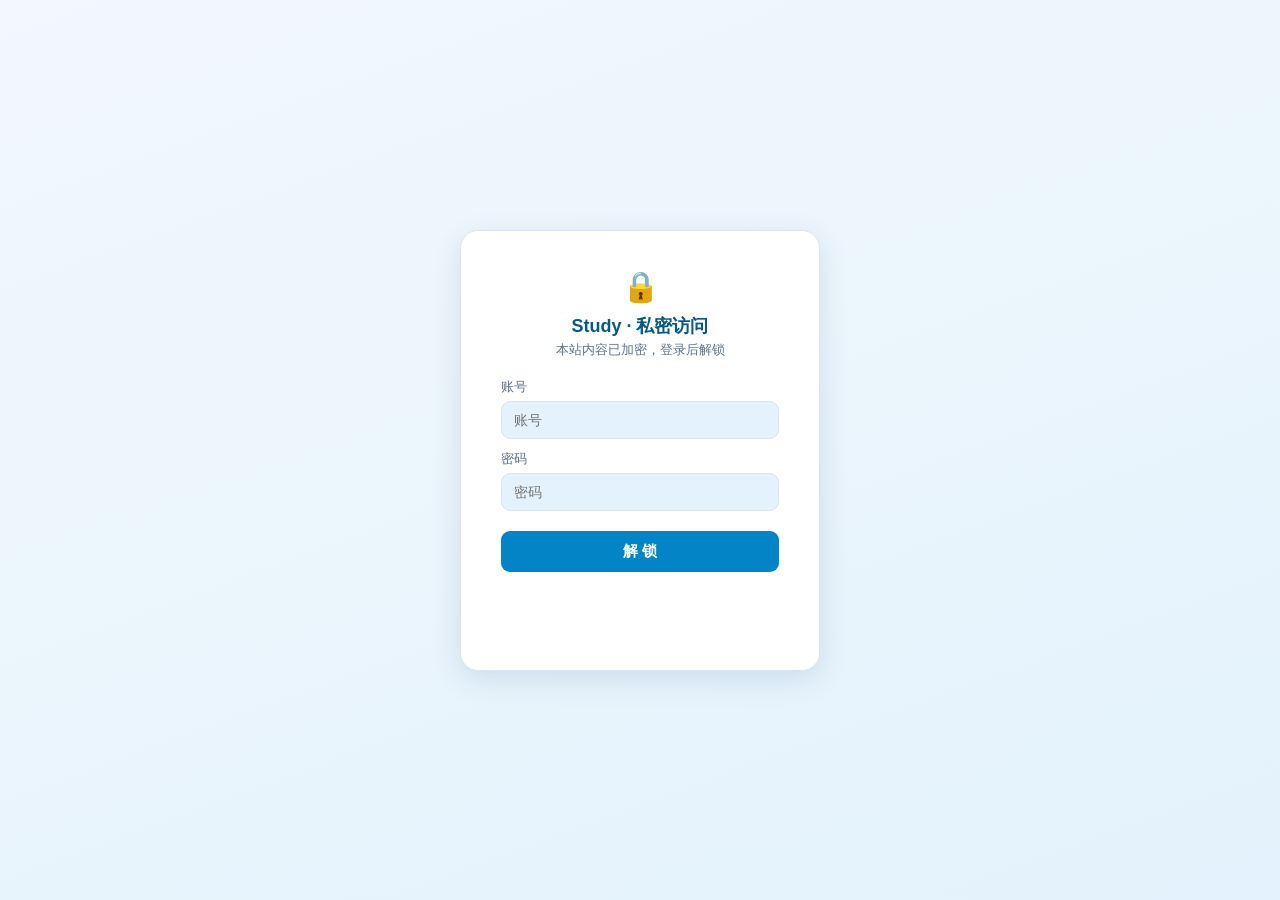
<file: index.html>
<!DOCTYPE html>
<html lang="zh-CN" data-theme="light">
<head>
<meta charset="UTF-8">
<meta name="viewport" content="width=device-width, initial-scale=1.0">
<meta name="robots" content="noindex,nofollow">
<title>Study · 私密访问</title>
<style>
  :root{--bg:#f2f8fd;--card:#fff;--ink:#0f2436;--muted:#5b7186;--accent:#0284c7;--accent-soft:#e3f2fc;--deep:#075985;--border:#d8e6f2}
  *{box-sizing:border-box;margin:0;padding:0}
  body{font-family:-apple-system,BlinkMacSystemFont,"PingFang SC","Microsoft YaHei",sans-serif;
    background:linear-gradient(160deg,var(--bg),var(--accent-soft));min-height:100vh;
    display:flex;align-items:center;justify-content:center;color:var(--ink);font-size:15px}
  .login{background:var(--card);border:1px solid var(--border);border-radius:18px;padding:38px 40px;width:360px;
    box-shadow:0 8px 30px rgba(10,60,110,.12)}
  .ico{font-size:30px;text-align:center}
  h1{font-size:18px;text-align:center;margin:10px 0 4px;color:var(--deep)}
  p.tip{text-align:center;color:var(--muted);font-size:12.5px;margin-bottom:20px}
  label{display:block;font-size:12.5px;color:var(--muted);margin:12px 0 5px}
  input{width:100%;padding:10px 12px;border:1px solid var(--border);border-radius:9px;font-size:14px;
    background:var(--accent-soft);color:var(--ink);outline:none}
  input:focus{border-color:var(--accent)}
  button{width:100%;margin-top:20px;padding:11px;border:none;border-radius:9px;background:var(--accent);
    color:#fff;font-size:15px;font-weight:700;cursor:pointer}
  button:hover{filter:brightness(1.08)}
  .err{color:#b91c1c;font-size:12.5px;text-align:center;margin-top:12px;min-height:18px}
  .ok{color:#047857;font-size:12.5px;text-align:center;margin-top:12px;min-height:18px}
  @media(max-width:480px){
    .login{width:min(360px,92vw);padding:26px 20px}
    h1{font-size:16px}
  }
</style>
<script>try{document.documentElement.dataset.theme=localStorage.getItem("study_theme")||"light"}catch(e){}</script>
</head>
<body>
  <div class="login">
    <div class="ico">🔒</div>
    <h1>Study · 私密访问</h1>
    <p class="tip">本站内容已加密，登录后解锁</p>
    <label>账号</label>
    <input id="u" autocomplete="username" placeholder="账号">
    <label>密码</label>
    <input id="p" type="password" autocomplete="current-password" placeholder="密码">
    <button id="go">解 锁</button>
    <div class="err" id="err"></div>
    <div class="ok" id="okmsg"></div>
  </div>
<script>
const BLOB = {"salt":"hlCBSeUjNy0SwjVYMTdTzg==","iv":"j0pwf0Cj3otkLR/X","tag":"DNjI7NAE/6Iak4sv3ddCUg==","ct":"6L8+hc/9HepblAsIPy5pTYOherKxt16LXYiMzYMiNANpXGtuvmnO+QO4kXfrc0RMuxy+phtuQkYXurXv61gmfQbElevSrJj9aOIu26P4Hstduh4OvUcAJWBy3Ffnu/UVPujgoPJPfj8JEx8PRLycDsmKnE8uj62dvpBo0ctI54h75iIBgSi+9BvVwAMN0vhi9G4ISbhKafVYCRLh2i1R99VOWN79gOYhuqycHmPBFzD9CBQFKdtDjwDHhEg/xQe1aCcjgnHL+5z0kfB/iaVCO5u7ShBL+k4e2TeXvdsWmCErUToTKEWXOIdmVXv64/28L1nCJ2pfj89oyj/lGfLKe9yR1WJt5bS2N1/j8+pBIKfenXMyQtMVg5qVnt+XwKuQK91ceLqW6IvumME6n7qv1xWEv15SfUcTXRnfMRAm5W1XIkoOd8SA5caryXtZMtg0z4nXBX3dAD3EQmcr6Y97G85T28gdvNHM8orsXUn9DOLCOaG/W7t6XHWBT+/v4iqbB8o1orWKz9poIXSgNdc4oJqwVbT8qEvHTR1kKeHPwsFwDO3BlcqnkkhLeRpu1X1oG12ycO8KmPUIn5p2t4KwfFi7lfvLSxGGurdcOAMnDrRXImF96IxUwsgVo4GlJT9hrats7fiG835kPzNIL5IbXswlQtWAcjkysOwXL//UOzbxOTe0yf2WpUiZcgGquBDKaZ/P3HS8NtNew3bdxB6FaMv8YWU/EQqwTI67eiRVwPatYKLSygpwfteh8T4U38dxN8uL9apdmmFYTB0As0TOp4+BYLVjjY6NhkzlBfn+Lt/SylJmMk8d83narkKEZw/Dn/gqfL2ecyd/NlHqOxgGY1z/AwiEH9FqJfi9lFE7rvAbUsoLlcshWOqUf1iu8AbhlGhmU3Xt5y2dvKIKwhWqIYE1rVvbCHyplp6OSyqE/uoTthLXzgaVz1AFng5/AiHRJ2ExsCW6brVhSFRRq4/WZm2Ye/unmuSqkS4vMSsXgYXRV0bEreVj74lio+bQHIeoxNhco4WSUDIS/hwMPqS9fYMhmM8iaSdqneEGI9yrdqPFQH9kdFKn09L6DF3Idzw70ZlbAfSnsp5AlWNWEa7EFiai80GZYF0QvrS1HinJViq2lRM/rf0lH5mvRN/84SUiScLfHuhxqSRFwycssYwMiPhrKlHEeNEI+MBRUno1JYdyk5Qnd8nE432RTdBLkI77OYVM2XNy7rqYlYBcryq0dKOmtJpr8mm3SmXhVDGQStwlYuHemIp4IySweMltL7aNyYZExum/KqPybFgJCygQPp/UMOw0crS8e+RZPZ3GkkLpqiWo2ovJm/uz/3H3lpzwF//g4G/cGLilVxTCzaadxszrvv+stTWPVkP0spOVvIhKP0d5EemG+kOvGTLe3mMZCdp3koFqppvxpOYNSNwrzw9CWkYam7RxAs5+jD+ky46RV6H7zuYN8upfZZgPnT0NMZq1fO5R6eql9SR0GkDfhtyAXy/GdFhHDPRLM6K4kSnhuDRP0IC/XMXc3HhZ5D2oqwtX3/Ar916O0mHypt0VrvD++dHg01r2lbMhHh9O0i1/fS4GoPQl0rsnn/3txqpgCHwBpRvrtJ86hb9L0QBzt1qnPr+ITF7yHSQw1DWQV6uWC6yWh5Sxtvv1RsVqxmdoxOk5JZhqlSBGshzIa27x46MhHhAjeXTPBpHVlB7912kUfhQbex4YngwqSqjsrnnCAUiWVkkKPUm/haTT7oVuTsYT0EiaSibu1bfN1driad0sMJmmq2Twwnv94Rdj+Jka96rwSbZlPmpViMcGHmMWL/Gu4KZkGqUDDLiN9t+9Awtd4bb0TpLy6+Ogu/pektpj2uWrabeTBN1BLwKzJ/5i/VPsjighPoq8P1kMLHceWw0jlJgBPyf1x7g9yNNh6/or2zWHPkabnaCLq96qidnjC+70a0jc019glPoZny/6Gwa5pebpCpxe5Phu5zI/zkg8NAl0uG3Xe8/mVbGYzhwptLCPv6L/w0XSXy8l9/ggnHM1oEOmZn4aaMhRcTu+TRBmBXrMekuYhCyDD5DkElBu4MihK+VrUEkL9AVrF8byyr9bk1WbvumTs1sSeCmHN0sXRI8ys9bML68k/1d6G67REX2NqXGGywymFo4DXHWcBAmATX0KNcJCLsWseCBK3m8jimoaFFjRhVeJou6CsalSeYjZc5cs33caKfwdjQ31iiG7b6zloSsCv5jUCsUGqOqcU1g/SrIgd9K+JCjn4v5ozbNzDvXufwYntmEN76KX8icM1xHEC5Xb0TznYcMFpwXRZXJ02qQgmenRmIFz/9Irnx9Wto86ooc/yagFnpJZPCxl95oo4gDGV7TyLGj9siJO/QvP0MUUOGGlhPfnJz/Ilq7fC0zHpuIm7LOG2H617uyfXomjGI8cCm+0X+0xjBmlpWX/Cj3QVu3rwlnggdb2Kkdw43vwa6FLOEDoOaAPd6010Sj0Z0dqIMs6xd2Fq2+4ujVuI8mkfD4l11EFcjtxGLZAwoEdh9luTCoZQEwY72RYIUnnDRW3jN0MYn7RLqbVQLTeva9ik9HYWNKCuKhUGZqVPJ4+3IruU6Owv/5sIhInzOKJaxSxwodzMn+6oFt5LpY429SJOfXn8Wyu4AZlvClPy52v5PqKQMm8uAIfZKzHBpE4goN8VGjAOnFYC82lN8v1gE6L1aUa/ejRuQ0Ah5esWDB4Nncjz/5q/3a2UQc7wmEOYSv3MzBxZpqQmCs7H48MXlZKIrjN43Ix9GmZ2sGGSfeZeNZa0k6ZuKhDHd8YllQT/[base64]/kAWVXuJ40OAFdprCrMbhpySARQzHsrd9GB/bTIZlqQN5ry7+byvAQGTS0PXBcEI+4KjulrlfwTP50agqnxNFFQFemEcyZ21C/CMpEHPeeEJ0bPgj6g1DenqUBbagwB/NFG270IiZmrXtqkwFHI9Cj2P0gWEAWOPDMdMADkgleb8EI8ycP48u5aK34i7wLtwnddf+yo9jrHTUrRt/09RjlJwDU594JEDFukFrsHL9QdlimngY48fPbu8VTJZd5cs8+S+AMCGOer/UEbEE1oKbInszhmTU7/ssUzuSfAVHB/L4JnsNP+mxmNdKAPFB3pMNtIjaiWXtThQSH4vilsvZrzMrxOUvx/[base64]/Tr9lotUcmpf0MyciW035SXq97C7c/LF3s0RAtBmCYul/mji/yfDEIfoQdObaZrIfPPsANu4C3J16d2mqHTe6iqf2QQJWMm+qrZH52fARjDTnYPWY76wD454j+185NtDtbaU8dcJCHebm3rIG5V9ENE17n0GCGUsHMYLK0Cf12GwkHMO/R8MId+p3mGupLUIJcXdj8DTOVfvVUklM9Xt+6ZG+PgrfKSOV8tNrPZYVKI9ZrYTjs2qzxhQ41r256OdEo+/eXklRaVbgc7kPAzIJ57xarmuQIAL7oBC93+zerZdQQ+RT7ANkG9Qva03wyTiI4J+RxtxJXYYoq2czqeF3EQaS6FSF5eUiRMDjMYgX7TIY1mTPIT7Bi6D+udelNLcHgw2AcuDCq15602f5d6UnI+15pU/fIe8fdpMPWiWLoNj5gNkwbgEKRx9hhH4YCiKPS+bdzJCKDXFjt2jr3gUtz4G0vlc6IPwvw4d0xKLWDW4XtSh1YUdWy+HwCy6Egd/LTrZNHm8EYAjp7klEC8poYeQxMqhtDSeS8/9icJfMHDsqTbj85H1M8iu+RprruRMZxnxCcjMi9g2JyrLyYzrmu0Wt9L118fmQ1A5DABHRwpAM6wy6QW47FVYadK8BjrfMPmjNuXlom7YkqCZnM9GgcG4JIYJP6/s9aIjIw+cT/8yDMZ1v4PczFB/Joco8iDDS5e0T4Em9rMcC2jJOQjYtYcCOLDWUlfsnSp/cL7BRM20jrkAknlY1jtkjjtHTKXLWYyoNArlktTodICpWZ24oTqr47Q7YOuieupJF0gAE6WONjLNApkrlUIE6pGyeW9yuCQfJjfwvhckXcMMYHfbB0bygHbbdVDTutcRnYx4fwtASZunKvBT/6VoOPjLWoCacLFRz8RH+NubA75P1XjBBjkfjDSwz6G7Spy98Nuvhoc49YkUcwtlKGyW1AH1d4zgasqIN48zvrhUtsLao9zE0o0kCGx7HV4VvwMwayR1MGbLosEMadR0qKvuyFB9FqQH7tah7vWKa3iMt1mR+FF/fFpBEzq9R8hPw9sLtCIYM+la5S1s0xrpO07iMBdFye6gxJbKAn/JzIixa/Lxm+uGR6BLyFcsz1ijXYs6zrHXeKsFWIGhH2I2VlxY+AawVRe6DFQQVR1sU7FXdL4mq1fZ3/EV6yYe50WgHwN6+xKa9/UzClKddf6KcrpdeL7LJa5KC9Tuy8V39t0PypbsHrdX2MtgcTCTUEEgB28mFa0SUkXtMUywisrIwRI0VXLxHA/psWXxNjpxUMiJfO1lrGBmVrNwg8WxT6TtNK2YQczquL1OJIMlJQ5oDkH62M90/5ldWwbqx/RJYlRCku7e+h3m2Ik+h/3cTVGLvdGnK2zbFuex4MrKNsaKviSZIVKLNsgsZo+6DPtiKAQf1feCBgGA5TqtGH8qPaxut31Aje27U+O5D+g46AgOWPxBaKtxa4Jka6ec298PdDoIhVCqVIAxmR7N2T+IC8Q6ajWv1wnJ8efI0yNnf6zXQuj3KmFSLdwJ6AVzOlmp0DqyTMA41/9p5g9IY6cQCGp3mmc+dW7nc0EzCuveCLoirNgEjZZULmUz/k4a6A9OwPwA7ow4CKCPXa9rH/bBsGvJo90Ts3zcgnFge7/nAarFCfpcghpC32fA6Km6uQh3s5FviTS7Mt/vDoKGwaXkDGijfwMEhjmaWGHzAIenoXSSIdcnqvAfvAC1Y7kXC4OxPP0LFUo8TLsWnq1SiJKvSz2LklDJkbRiItA7Sro9F3QCjxHL0kMu0YiDfdBkoIiCMMKtvuTu4GC0QcfX897yFHHx96xNWQz2FG+CqqKULcG4iEmZ3hRFx0YvS4pPqI1bPuC/VXxCHR40/Y8xXOELc3uHdJvWQGg34+Z+SmOK8w2wIdM9MCZZ0Me35dCEkYYQzXAMFXraxRz1WPqc3XOrk0iOcSj+xY7R7inurQOG4N7iOa1nLNC5FxO5Q5CNETKRixOSR6YibULDWjrfxksYmQxaNzd9VfC5esOb7hg6r5c8Zl4ZCBBtBksr2/727Q4VsYpHkOPEaGZmZZY38YMFViRfJN3sIJxSDriT7WVbn0bKcsFf/r4LuZR6kf5OL7+4VB9MGPoAA+EA3fe9uBHUgSgpeBAvQ/NXIDGA5RvDQYpjK2fV3jhNtubvd9hR5mCgPeTSGn17ccVYU1/uAZKKTNtz8NW/JG68avJ/lUHzXz4IvNuPZtuw1Lni5bBIsV+KFbLeYhaFEzX907Z5UGrmD5frXc7tMtACJ+R8DYTQI7zIlJgdkPYLxkc7I42V2HB77VZOvKbrHv728KI4DdTBTZKjwS/l2R2tjAhdM15ow5G1pXGW6YaKIbCfxwqTqT13eb3m0LoJtshbtwVDgzs5cYvy693uJGzW4Kvu74HVihD2ZNPagIhusPxEegRqUhXkEyHaZNp5pemV82dhdJd4gTa/TIS2eXk/a8LZOke3yc+ekInMO2LqtCeyBY3PABf1bnoGnTNGfxH1M5Dho84HNswWY7XkScq3atEHU/c4QzxjVQPdVsMTtW1Vjg+W+3vEON72XrjbngalJVrfXU12fs2MbZ0adA4jmB4ECkAV8ZE9QZKWrfATmAjeV2euQU3FTK1WOY9bmehZzqjnLs2V+JnwdTAPZ0Pdt5S8YkqhL2/[base64]/At+kJIJMBX9e/k7kePRveeX4rPzFBsia728kHccMX4Ev/zDeMbuxB2W92XDyrvmAXFfws/ZWKvV3fy26y+Qpcq/uhyapEXvKH608uuafppYFWHEEc7ns2MWCODDElz0T5TeQNoxxDoDPXweDnCj1x1BqBgd5FzAoVxJ6MkWEGjWUKnD4rdcPT7pCaGH9u7AJSTBbhjz0WHTvr+jsPYwxi3jEqy+0iCmexQj5zTiHT9uHS4WGNvOLAmVlzCF8v26+MbjQf9vAQAYhI1y9eWPf7zp/rkg/ni3khc1hCS3SQKqaIrBRke5b+vhXOyT30NxpBD8aFjI05PJ1B6JaFmt7h3pf8MnVmNlwWJZ79QcCXvU1JdXY234moYJkoTLDjW+SF9cVWoziyKOS4KkV6DUxeWNt7kTYEEJqOjpaqnHnJ0wrwQQbRMVhzuoaMmOBTsHfQmXh/xNhfnt06ZWO5ParaoTzPRFhBsRMIP4jw5rIra/aw0mTYFAX4jNwrS4C/cIy3ZEwatXcPFTeejZt3eWU6GoAwgJPEeSVwI78DEluUqga8EVfRgeI2q5VcdIxqmjsYgkkL1PQOGjxqTLu9S/GXXlkxYXBe7VA377bBb3kMJZAHrAEmY58CVYkiiJh4W6pvnfzMRpeF9TENolgKYWGfDnwWbYq60iLuF/NDJM6cF+PpUYPJJSDhZXzJtowzU7gTTQNnTOWsKNTsaEXB5IR7u+MnHPaDkQgYurd7foTKvFXX0VeRgwJ8Cf4bBNQVwiglq6if8DMV6xSL6dtIMKu+pK6Xbkrvi1O/zzmFdLdPRHCbDUHZj4NkECLXhb5b2vGczrckmcWOO5iOg04fLJk0mfo4okgEyvH59qhuPCX04uZeYfTMOAMeDVQNiuc4jlD+7eDB0Jjakw29+Y7Thv/DOUDmNk84MaZFm+lLNAjVb+HAQWgxnBmdMr0jU36z95qyRSgRhNjniHhYQopYzCmz0UDoI8ymn2rZ1+EmXMqV4u79bzBvZW91MICaTRBzEJPjYoy7+g/kPwTv82h62ycsxctAqlW/H0s2a4tugVZ5peJjv5PyeUhSZ9fxbaDeS4cX49GQX+f63n51xPkCgD7buq9Z41zITXWImEv/k17edYKLr7jUxLyG2B+644uEN4O2d9Xnl75F16oc5AhACAJxG/EpZS6OTfHEgMoMDWwH5GpIr3vIueHu+1qVlr5Pxd4U1NXxPyx5O1BTeJKVgL9KZ+1rAbmoOqb+9s3nm3rW0WtFnNrOFAf8hsbFkTdWRUlketE9fz7Wk49uX3yqtNXLQSbuIDCZ+fQMq5aeS2IWjGGYPaLqov0pkCED/8K8mpeGQDhs+J1ss31GENi348o9scb0qMxSSW9OcWZbftfHAXWCsZ1uvkzF0L+PrAxT4Pcziv0A/KkXNntU79ZFAGpzEMvz+FKZT0fvbTu4HmWEmnRLxI2Z5wVgq8CZwmOPPp1mW9p5XPO9P0sqCwn6kXnCawFOE/5I/RmKcVHf/DHlH9wg9xSGVQdJNzGD53Y04DF4x34AG01Qwh1JyVPxkzhcc9qfrLUcnQpE6mGFNOwR4ghjBxVwjMSXsCjPLPoH3Pqe7aHz0Oz8jc0Qblh84yTG0yIrKbvjlp6l4BKifZdxAPn989Urzueg/x7bPMKIfHHyd7aZFpCrPRgFY+318I1LnoJ2pJZ0Tl4jHMBDRY37wTwU7D6JG59dblT3kja0eeHfF64qtk050hUmu75QmqrBib4PPgt09E/LryNm/auL12TgCZU7DCVMqPlcou3s5upgus/d3h+ZVJkwZh0NcuMWTghsDIpV/XvaGNpEXO+8+o7pH3m19+LOPXi0OI2ujT5F3puTg1ivNVQTWLcmHu3Gpmc4UcjiA99c/05+ihOfgwMoN1NCm8nJHF/+wSpKYv0w9yMx28BJOnQNPX1WSbl/MOw2LzKsemEA5TLWpn8dljP6NYrckLWhM/VfqPnFufAciBV/9piQNRaAjIGj9VwOeIYGMwbKlAa2iui1t5GdQ3+9ZPgTdJGQ0YvPC8D1y7BjH5Yc1kkSDMKXjJccsJmam7dkgSZIQrmXOoykXulcXtUn1q5dQV9evd8yBuL7nEbb1x/PPDJirsmKxWVuCMVt4o1FZheihcr5NDNRkV1m/iJB1W2vLiiytB/6XcebHnX5dQxqxtqLT74thM0hFA6fm+UabTIRLfXvviVmn2gRJvihvADWMef8OigbAsbZH+QM0l3Oc0DJIkQNMTWRc6nh/6l97RcNCzDc0QVou3ca0KiX7uodf8YPJ/wJ/6R4kP4XcN/jY2NP8rLy+M1QfWiHRf4CWMf5lX96YpuiYziKCIsqgjaWxMUAS8qT6PhnllwpS8q0EKLAU9476SUYPSt5AOn9MN8+ly79wsJNeLm8LU9osSePNlTvlGhHgRhDTKgG6h6nV7O5P2yLUB2SvLDOcW5gwNpIah1HMzlxEJDujP6M4P36Gq1D+dFSaXN/PUeczsuuMotY7j/O7oDDYK0fqv0nqGAFQ3dEMI18MVZZ0grdp5Z4elV9iMLthTAYeA5KcjPV8hz/h1routDxum4daVn8xWYFqXIIzSBHlkVMUw4ACz5C2YIx16h9pE5X17znNypdQy5AEFBXWlZdOKblPVuIt5k94UxkcFDfT6bJVKCkh5+z6Wl7C1qZnWTe9589xNG5yUqzafK+2KMShl/rCwASbV/KeWoutR/cCVUbHE4wpotlWC+5qYIpylgSOzfUE544i0PbaYTjcvMQlfxyoKSCLYxKtjoBmsKgZQRLfab8QEuC4PLBVZwJN+EAdOiQ5yw+H5cyxsLi1HRqs5ipGLDiBlggkNJg1plzJeDvALObeOijxIB7AgxJIUAp9tReIDdWzGUn/YgTb2Iv7ZvsaPKmUlfxVJtetejFR0cCS+1dpcPlj0S/fZOn9FiWyaat6jKbCE5jH1HfBYEarpaMSYLhtK5/whjNjX050enYz/DxHSVuDLUnafjRdKCe0/OfgFvkUwuwP1v7h5GAyAXY5F1GyOVrV+GutLMqxCSgzXCzWGdPUmPZP5J+fIAe7Xpz+jmxmWyyUU/6zux+BET/EYhzxTvkE+lCiirei+LHFaCZHmF1K2R9gVe1n1HNtiNNuFYmcYBPP/f4bg3+/xBLLOkg44dF0ZwbDqmdo6zOldY8LK9n5UYxN2fc/DCVmIg6yD3v3hiPXHA3ui1oAhaXsxsR4Eoa1MCVYerZKW5NeTgK6YfTIUvBqDbFXVITzWlZqFmQbEOSn679/rDrqgWoLon449ovAjt+G49M4+jTwZUwe5svo7+l8P+UyC4RkkDrb/UYJmF25mtLdASWY40Vlzjb6C4ivBshqCoGWjsY6JSkHD6Lt3CVo92bzGP8+el/ANj9ALaRAvhnJWnwN1NkfOiy/l8xzJZgNIcJPWuEDQlMF/uQMC0ngQcVcWGXYB05/nLPlkbwgxkp0KSdtyLXiNCZ4jeqZzULopkfXdqNK+spsAM88inv16b4KObG0s97T6baMceYJ0MPpYrCFg9y9z3y6BE5MqYzmAoBBEP2HupT8d4VBiA08vg1Zd+sUscsZXQJHPqdkZMjJo+9ECY3IaPtEVP3XnWCyQ/IvN37aRAYHxgdj9sYPhzkqrDU4pVxaPKW8faqI6x5lMYT0vHUu/Z3XqCyw0uX1ru8x1Ad24KVQIMyo2MGbfRh0cD1g489xNBown4AkqHSLkbqQ19xZPpV/IlNn9kj57o+fW2le/AJLiOrOtX9g9eYZxfZsdLHORop7jk+RVM2mBOilp730JmiUVtuQaDuUX0ZzC6V6jRWxMZd4dmFqM+ztBzVj76EsSL/IC8AkpX9AuA1Uh90q6lCeW/LBXjG3TrZd15UyTJq/sGOSmQnJEzRSQIqtgtAgYCHuEh0Xb8TteMGTEczAkC1KFvfUYJECcChv0Jo35//WhK3RUkvuGG+A4beyYDjjfBtysGWevpF30EjEgA780Z5iZpor5+8s/yGduhq/[base64]/FQaAnvGDSKrpT34KLJYJ6GXYBrBdbao7o9no/O/E3thUYRtvWEbqH7UUpwuOoqABeWJ7fKQ+AmjJXhnVjdP8wvi7xCloaRdFjjBcPQH1mgJh2leEZ4zUYYP2kKSb4B3T6u8y9pPSq+mY1dm//nJQ+UvHALLzYgkHKMyauKDMKFDTQIE7pGvBHihrr/YmbBcXYedN6/[base64]/QoT0bLlbxoC/M360Owv0GjcM5KzaaNWuwyoPWOHV9lqorxVlAiMZIQMwbf/kpO5NztQV4Xdp5M/L8mGnN1t8PeQupCQcPN04lW7wTCd2wSGObvp1U7P9egbT8fh0aaZ/yG8ltRf76ENEV9VtSjxHNBqAPZTYYtV33yFjBPf4a/fQqQ7thKPuqugHh7Oh+WmOsQtDyAgIshs58QOpIjmSAENsNhqZk1i8AGehXdwTCahfyQmU9Z+0TSB4UDpwBqDKzKnUzmMR9X4fSoLJypD0sfjwx7KXPjNfohUe1Em2Dn/yeWnE2PUJUAwsf5FINpoJ7jgqkgTEWCbzjM946TCn21pz7PjKYii/eVJnUNKZC4CIGmJb3kR0W+RTPPsvixIg88dOOpT4JiramHKQODDAevvfMwaeglqJCwk6OjZytv38h2u7YwgOXfsyxzDRZ1qSmB6z8X2UUq9+DsXI0sidl9QWr0e6siTCcGScnpsKHKl2fZOt593luqWCE/GErtYJjhm7nVpYrpcERDuqoSMNAJ7ryKx0nYIYVMdelJkjWu/jKrRB+H/dzNCNHZSfIeAON+xW+xbnNStFP6Mvy/z5KgQfoPO8woQcOQIPkcIWu0XITlj6cxaGPb5D9evHARQVR5fS5aFD9K3Q3geVTcbpuOVp/7UM0NCDfrvJ58ZYjhsp/gWidKXvHd6nePO7ab8o/zi6ZEw4zVxH12J4vpsWYzjsBP/7kLeQLvCs4flqQY5LiLL0jvBODjX1mza5tF2MOXsNYlNhxqYp16B+d6O1NmJwUvPQn7c/BZPdcT1AZtSBxHpopiUjRocubf/6Z7feHHUwxQMMKZllZfMNKRfTtInY9RnNTnu4n389Ci/v9JY4c+Rv7Vpfbu8UAgtbvJElpEJY/Tunc1+L49PZTwQIUgqeLXOvrTdbDl2d1va98Ej1RKMvUxykhV4z7jCTPKCjoCWEX/04TuIVHkRxFTQLo/X0Zpcux1mmxfMYTIOAlTClu+mET52ChTEaiRVSMGvHXHrzEXKevsx6k9xEJKqlSy0QteJmvh00Tcx/ZUKsJiwSv8Qw9l2twGx/j7NLHIvoM2VACqEoP2TceeUAi2+hw0yiDaP3Sl+m0HgvzBXHxgZ4A7xIOKn2XujQnpX3PcnDL6JM09GGRNzYrTYoQRN7j0e6OsPgzdW1RtsUC6plDrUtdFPfpi5Z4wMK1LQ2vfb9/pPPE9IJLpMgmRPf4jYhpLyylaOdXzyLv3f8ccSQxCUM2Pdrh0nem9ZorIfOpufL9aTCTqPpjnhlw6sWiMk6QwX756uM1j9CsDCThDpnp/gDUWEtM5Y8tagxbNwLCSP8A0cz9vz4h+pqAXUw4NqXKrprrX5QyThngUOGv5cFq5LLj0VrBR324UZm2ZVqTLQG10lY8DQM+y0v3i9RV/ixsJ3edMuZvLWIr454vtAwMbj9d3NRrLPxHbSN1CtvG3RFMW0qdaW9ZSjl/DArxN0lbb8ztOxu5lOwiSIV/NrG6DssShjyiPZh+40IbnQEgjKZcKkg6V0ycPoBKA/ZuqEzc9Z8bzqm/c0eMcQO8U8h9NovY5q5AR+ssJXOdN3G4ktkx2vSFNyYMGI72O0EHgJ0X3Q+28UrhlAdZwzEBU04msr3o3XBwJzmKYJorp/Hy90LuF+T/Skj1yFAjfc14/bD7C6w8fCyeOvJP9xK269pmnONF6MyekEP/heAKhLzw3kFS1cG91L2Lm/jxY7ryFjHT3e6lTMtIGPKXuic+O/VNdqzpXd0jIUIS8CE6SFaSEvYiiZVvarzt342T0GMT9lv5YFq6nXEXCk+H1xLvk2LI4xJc2ZL5UdaVNmncOy8DxtEtvEmJYvo0gCMgsYg22E6rHfO/1FmmoQZPU817JMX/MrqZ7jef69Bz9Vz1O6H7ypeu+Au7DRgJx/VtZM25s1aPzcvyhnCc6DJ9CwRmTjsnMDBLj1Rs0jgV2GBS97S7xziGiZycXMn2IwyfoQY1ib5ChYMDro5wsTmKW9gY+XUydypQT3kimC5/qWRSY0m9oMF6WBFaPdbHLDWwXnWv4CL5RNjWLVT+0zd1dhLVeLHsnCDtLNIdDQbPCgbwlORX29sFy5r1GWPDfw25lfh7rd2+bFAMbA5pH5K0Cb0jYynjTz11udpMwTvXhswRjMOlw8XSWYEOvXgWd1Ev0HeGii/hyM1mcv/gzsuYEHU9F/CUh5Ve8NAYLVOCIC9hZa6QhBR2N8QJP683fhX0b98Z6W3ZrpS3Zr97cuo75aLbuwAEUfucL54LHQEWWIwAk1QbCOP+mnvZTI0Q9yofS7YxeO30/G6pFWCa1aUExWvn4cb5JbnQdF1f7A3bw+8V2tQEEzoaqq/QQ0vTM5Xu6AGkkTiuAFZb3UZTdzkuUmhHdMXRuK8RC4OHfplyjXaVBaWZZnGoehwCRBPWGoZHFugWKto2aA9xlCq5XJFlS6lGmzQfPmgOg1X26qcFHGPYtlvgvc42Qw3oQ9DR8PviAdJVhyAPLn9QGbrEZ6jwVK10J8TIUmDRpttu87/obz+AkJ58QILoGyM5qTpCptbTnNZyrmUH0W1FK3qHUiav4DPOtOVQJuTPC8LshwND3LNlYjNyqwc3/JUqZ0LIBTH+duU+ztaNIBjFLl9bxJeQoSsPPx7LGgZ3QkegluHCFoOoQPxPrfkX5lIV/GfF3tlgDdFfYq/K5mGqvVN2otCNL9FAStPxt/ZyEBsoOda2fGINw2Zj0SWavOWn8mwzhGirq0Z1BQJ0hB+HlEbVFyADa4BatVoHpwwF5Sp4N8PWDS5dM/aSU2wtKEvem6xmUrvJSfioYdclyTCukZl/ioe/iQnmdNpXGMxDhDfF55EzdbwsAABT1PTLN1LdpYpd/GUbLTivQost0yZoE+69isvx1/HNvEX3k6RIU+q76UigUEilVS+lKrxNiz0fsLDdVYMFkX3gQH4Oa0a4VwjfGDwtxpMxF1uKjUQpcVMXdgE5TPPbQxDVx64/grpindLa1xEIDblUwM1feBZ4gNsvRUxBsW/Fh+8h2pRpoj7sjHGpaO2j6cE1hWc72GX0MGUGUbxlB7CxZietg46Xl7sw6IkPUNeknm9NjQC2hv7FZc4T6uNy3t1QhuwNYsvXDIU5A3NYCv2uyqqWiak+Fdgsvwi3xHUeGXQmp/ZxdGt+GP3Y3odSGIZTX0lxVOHM7R0nEPtmjox+jkW6X1TC32okWyVcngcj/KhtXqbzMAllhmZ7M8+lIQMJjv6RAsmL6rDTQO1JVxYLibkWBSRju4hRe8jK7YZT5BWna/nFg8X8QC0KCUpqcC19WaE9/9qfIYbswUn/kQohpp+VDcxDyHe1lmh2yXRiXpo7eHLIbynsL4T02QtAC+276pOibVVeIjqb+5gDKl5qtrpzL2ZUPlSw6AuxTX7Hjtj16TmvE29qKxUFhwpt0OZQBl53rpspaCxsGl4codWe0nG2dEPyUwDlh/haMwmS4BN+fzl41lQ18l4UJiX8E63GZdYqcrnQe//3kUUfT7B9Abc37obJwN5rXZhWyUTgzt38Ku32BBFdDxQbz0neV+7mmklGk2vM/505WjzV3hbBZQEIElvHMxa0tXy4zPWy8V2OsK2M+pKD3JtES1PmGZbjOV6q3fMpKGCrKhThHMN6COteAzzeMM8xvHauzz3J2oUHYfmhG4k8WvbexhnxlXtx1mJIj9POi4m/IQxLWXVe/91Bu2cPMOg3t2+fTlKk/5SAHpbbimBoXLVkXClCsZ20hEIjnB4/nWUPUTTzAOQVRao4OtUGKanKyMo+NPe+k93mfoLTRE9luiutjZ1MkRIHJmsMexLYjIHKz0MKOl+NivGwcopJxWgf0Exr+Y2zk0IGnJZSFQJ83tbtyjoY+3v+cYqAdPErbj6/ldUAZ5oDsxfNLm8+wum48gxPqLTuOP9dD0HHN1qLOMvuICJgd9pIA5Qp37lnlF2xFgXCBlmeEDmjYocYGT+jODNNo//g7E6NMnYOLwyKUz93yDW2CpjsjoRZDvqO/Bqaw9oS2F0sHYXm39rznS3ivweS3teCThA40PArAMTbG+F4oDatxWKx5pcM1LCMHvEHfar/3K8ndOoCilab7NnNG5fsOROQ570cwGzLbOaVRFfiGiykEjyeSCGri3BoGlW9F1ZOuyEWEP9KG3ACmiswG19pxQhP9K/f7rOZgmhKdBuHVLcnl92br7HdAQ8pfkJ3e2D+GCCPB8HaF2lHyGrPlzAz1IBQTu+bw2r8i4Q0hmd/VJi5dZ2DQCwfKrmjRAvDVamIJL8LH5SRDMkpj6b1dOClXU6XVkbZ1hsGf+d5fjz5cn2dApZ7Gl9M5I/bDqeW5GI8RDpUfcF1GikWJmQoTL/OBrvKmlTx9rELykIMWpg7XXAReFDbIVI81Qc1jLfKnT6tv/89MFAoZRY6KgdqShLA2K+nTwwbIFv1YYIx9R1Bbs4yd6aVLCq27A6NSTV1MDPHhj/faesdCGPp4KQ34NfWVwusdUvNiELAcsqsFapwrE8ZuFP/8WWar2UyeSrnZZpRw8GHTALI6AiVjsTQmoqwl+BnVBFlaKQ30YylH+8qqQHkANj/UtzXKKR6H2wrNxzS8koLg1qOrzr9kGE8M5ft60GoJ8a1MQkG0GVOT8Uu9cdA1j0oNUvtRh16CrIgpcbUM5wN1Yy/XUsK5pnS+Rnp9x+zm/AmCZBQLyRPcHX3qK/1URIscVWVrb2ph7KR7K2l+/y2EalZjft0yPF2E4cTvbm3oajT6due7x8/DFN3A1tCytOWCL50/[base64]/Tf0d5AWhQW0BRAp3WEX0hsAnPofX1XWG3QXK3fZgLz7L7KFiZ83wqdEXxfRcRti5lrCmdEsZ5FGsfMV0nFXRv5SPlnK/CaRnd3BntbGQpA4RgPJrtQ2vXPv/plOc2BtdivItzUGX195ZflaFZ5dOKqWQtgaKg8m7g+a9efEmie9LjZRQ0lk+zEuvXgvEs3L9ugJCX3ODzhqU7/eHRGAscO94k0vyAIL+2By6qeT0vT8VytQ3I0ho9ttxth6MENLlajP3gbtTgoz7/kwF5XTSpJbXCef/[base64]/WV1vbfA1Iz0/MNE4oCuCHC4CnAK5PaG/kmB4MXAJKxCO2+MsrlL3iZzdN85/3ByJM2GPWD5yWKdpwTF3AV5iO/l/csCHr24eidt7/5Uge7cy0Ll/O8x4/v5oy52NEXZjeLX49SCxvODWL24Y2O+YJ5PQ3QiCLiaazoB2H5cInKSzRYOeExGOPK7GyMkKi3njwNiY/d6rd0LU0xH76f9PDVq7t9OKi6u+P3Hd6GPvOnwQY1gY5zm52E6IQ+4BVteYJKqvUts2uAZXaXXi524IaPoP+r++Qt8MmB8QYi7ryi/q+yccZI/32kG8qx5Fy41jnzgVN2RrI4u0StbFbOGyEIh0fc47huML69ABi8UyLn3cD4yVzbTz7Mj1ccrPLubUogAhtXKuushqYH6BYjgAzb7YUam6MLff8DrcWzZw6T7o+dldLzZcJ6bic6Um7kLzNlFVSvZi5v73kQzUVu0V/DCKtRBbFyFZ2l/M1jt3Z4speAs1QFrUYDTLBXTb2xF0s9NCdkWUCx6658DlNxqzuLru99qJp0vkDlWQ44xmhUkwH3iYBVLwP4Jl17U6VxVwU8xLeW+DSX1eUpuNjUegHxx39GcvEvCt06aTSU82XGRWsZLFd5bpd59Bfd1UuXgxXLmfo8sScVLvVng57m4/rJqn++sa4Ejv3B89CnS0MvthzASi7fEvroYr8A5mIJ43lLR835deQ37E1Di4uARv0qofbC6hWvX/XRpytQSTBDeYiIdpqIJKGjRppJZ5/Qh5wdfLGNFobTy53J5Hn8ZYZYORY5yPlW1t0OgZLlRSEMmIDvuWha9sK/lgkads4hFxRC0SZJni5PveqWttyzVFvz6kWS0jCRRAX+wjDrI9MJOlsJcOrnuSz8jJdndSa0WK+G8aXakb8fPQdr1MLT9UA+udCA63L7E0AfCIfk5aOPD5siAO7fDrNNU/OCLYvQT9HFsdYz1lN6y4eASdSzW98OMVGCMn6cG2gYcc1SAsjecMOhka86ZbCNAsXf79e/wokq0eY3KVCZbLZl2CxxxsTtzwcp+QruQxAWIQVI5kwI6/I1KKAAP6nJTlih+Xg4EvenZ9X7Bipd/A5TKJxTkm9FkS2u1tsIUEQh/eMreLmN7qyeS4Ks474kVcpTyaeEJNr5TjJiM6sZtp+H1DNfshAfL5hC9OIBfgQu62ESNZk4w1ekepyWnEnsBDhKcUc+CRzvePTC5pTVHVr/x+LACsvGGEcKu2GWgfwmk02WiUTCxms/[base64]/YzITqeJfqw3NO+DDAO14NRCpWRGR4ogoS/2iHZ9HWi0TWFUi+E6b6MCy0dhRByNIP32dLO3NZ7fHeM0IoBkxWfi+Qx57et0NDVn6lpSIvBJrkAKJqANmo/azCuKUX8uXm9y2dxmvtEERTHcEQBImXk1Lsjbw907Sp0kf+DKvMrEW6Ps4DRjostpnDvqmFYI2QYeCfslpnoykYE+iHGZqb+S4xRXqAUgeChCcet1yO2ffTXXhjMJAtt4SWZYzr+twLbdpYqOOkU79d2mTy6i2krkfP476/81KV2WlcaSoF89dCtO+EPPgg+ZKAanTeWP8PFimvg5JMcj1K+ghROQzNCOmrBQAdcOgFwE/BNhjohkHd4k3CcPpwvpUdQup6XBRK/NTSRgBYWEpY54cejvH/AqVz8PcrLnBapDQ0Zt5i2inEX1Y7m89WVy2Qjm61Vv8MFri1oxKBwiux+quEf4SWa7/MRRxMnZiOk3iyioqjbFH+vMRzLlCPSmhrhdMqZ8F/2veSiNAOu0wFqYcAGHBBvKZ92MxNGrk+lBc7LXC5t2+tAZ+GG749TminIv0hb5/QJfkqBoXAZc9xRLfti8FneMV/SdWVrF3yAYHECAFnxgFl+OXlMor3+fatHhh3iTN/Dp6dSnm3wnXsLCIOFqpnT+JDJFWVMGVhu7Q8KhceJHKhARRyF20RzZf9GfZgpafxOiREyXlFDeKxvjIX4OSzqYQJ5w6coySeSlWGvPEZwtqC+yD6a0PPiquFYk7CFIXYSAdZ6K02L06t8dLzkw4s47s="};
const FILE = "index.html";
const ITER = 150000;
async function deriveKey(pass, saltB64) {
  const enc = new TextEncoder();
  const km = await crypto.subtle.importKey('raw', enc.encode(pass), 'PBKDF2', false, ['deriveKey']);
  return crypto.subtle.deriveKey(
    { name: 'PBKDF2', salt: Uint8Array.from(atob(saltB64), c => c.charCodeAt(0)),
      iterations: ITER, hash: 'SHA-256' },
    km, { name: 'AES-GCM', length: 256 }, false, ['decrypt']);
}
// 解密：WebCrypto 要求 GCM tag 附在密文尾部，Node 侧是分开存的，这里先拼接
async function decryptFull(pass) {
  const key = await deriveKey(pass, BLOB.salt);
  const ct = Uint8Array.from(atob(BLOB.ct), c => c.charCodeAt(0));
  const tag = Uint8Array.from(atob(BLOB.tag), c => c.charCodeAt(0));
  const joined = new Uint8Array(ct.length + tag.length);
  joined.set(ct); joined.set(tag, ct.length);
  const plain = await crypto.subtle.decrypt(
    { name: 'AES-GCM', iv: Uint8Array.from(atob(BLOB.iv), c => c.charCodeAt(0)), tagLength: 128 },
    key, joined);
  return new TextDecoder().decode(plain);
}
function adoptScript(old) {
  const s = document.createElement('script');
  for (const a of old.attributes) s.setAttribute(a.name, a.value);
  s.text = old.textContent;
  return s;
}
// 用 DOMParser + 节点替换渲染（不用 document.write——它在已加载文档上会破坏视口滚动）
// 先换 body（内联脚本在插入时按序执行），再换 head（样式/外链/主题脚本）
function render(html, pass) {
  try { sessionStorage.setItem('study_pwd', pass); } catch (e) {}
  const doc = new DOMParser().parseFromString(html, 'text/html');
  const dt = doc.documentElement.getAttribute('data-theme');
  if (dt) document.documentElement.setAttribute('data-theme', dt);
  document.title = doc.title;
  const bodyFrag = document.createDocumentFragment();
  for (const n of [...doc.body.children]) {
    bodyFrag.appendChild(n.tagName === 'SCRIPT' ? adoptScript(n) : document.adoptNode(n));
  }
  document.body.replaceChildren(bodyFrag);
  const headFrag = document.createDocumentFragment();
  for (const n of [...doc.head.children]) {
    headFrag.appendChild(n.tagName === 'SCRIPT' ? adoptScript(n) : document.adoptNode(n));
  }
  document.head.replaceChildren(headFrag);
}
async function tryUnlock(u, p, silent) {
  const err = document.getElementById('err');
  if (u !== "admin") { if (!silent) err.textContent = '账号或密码不正确'; return false; }
  try {
    const html = await decryptFull(p);
    render(html, p);
    return true;
  } catch (e) { if (!silent) err.textContent = '账号或密码不正确'; return false; }
}
const go = document.getElementById('go');
go.onclick = () => tryUnlock(document.getElementById('u').value.trim(), document.getElementById('p').value, false);
document.getElementById('p').addEventListener('keydown', e => { if (e.key === 'Enter') go.click(); });
(async () => {
  try {
    const saved = sessionStorage.getItem('study_pwd');
    if (saved && await tryUnlock("admin", saved, true)) {
      document.getElementById('okmsg').textContent = '已自动解锁…';
    }
  } catch (e) {}
})();
</script>
</body>
</html>
</file>
